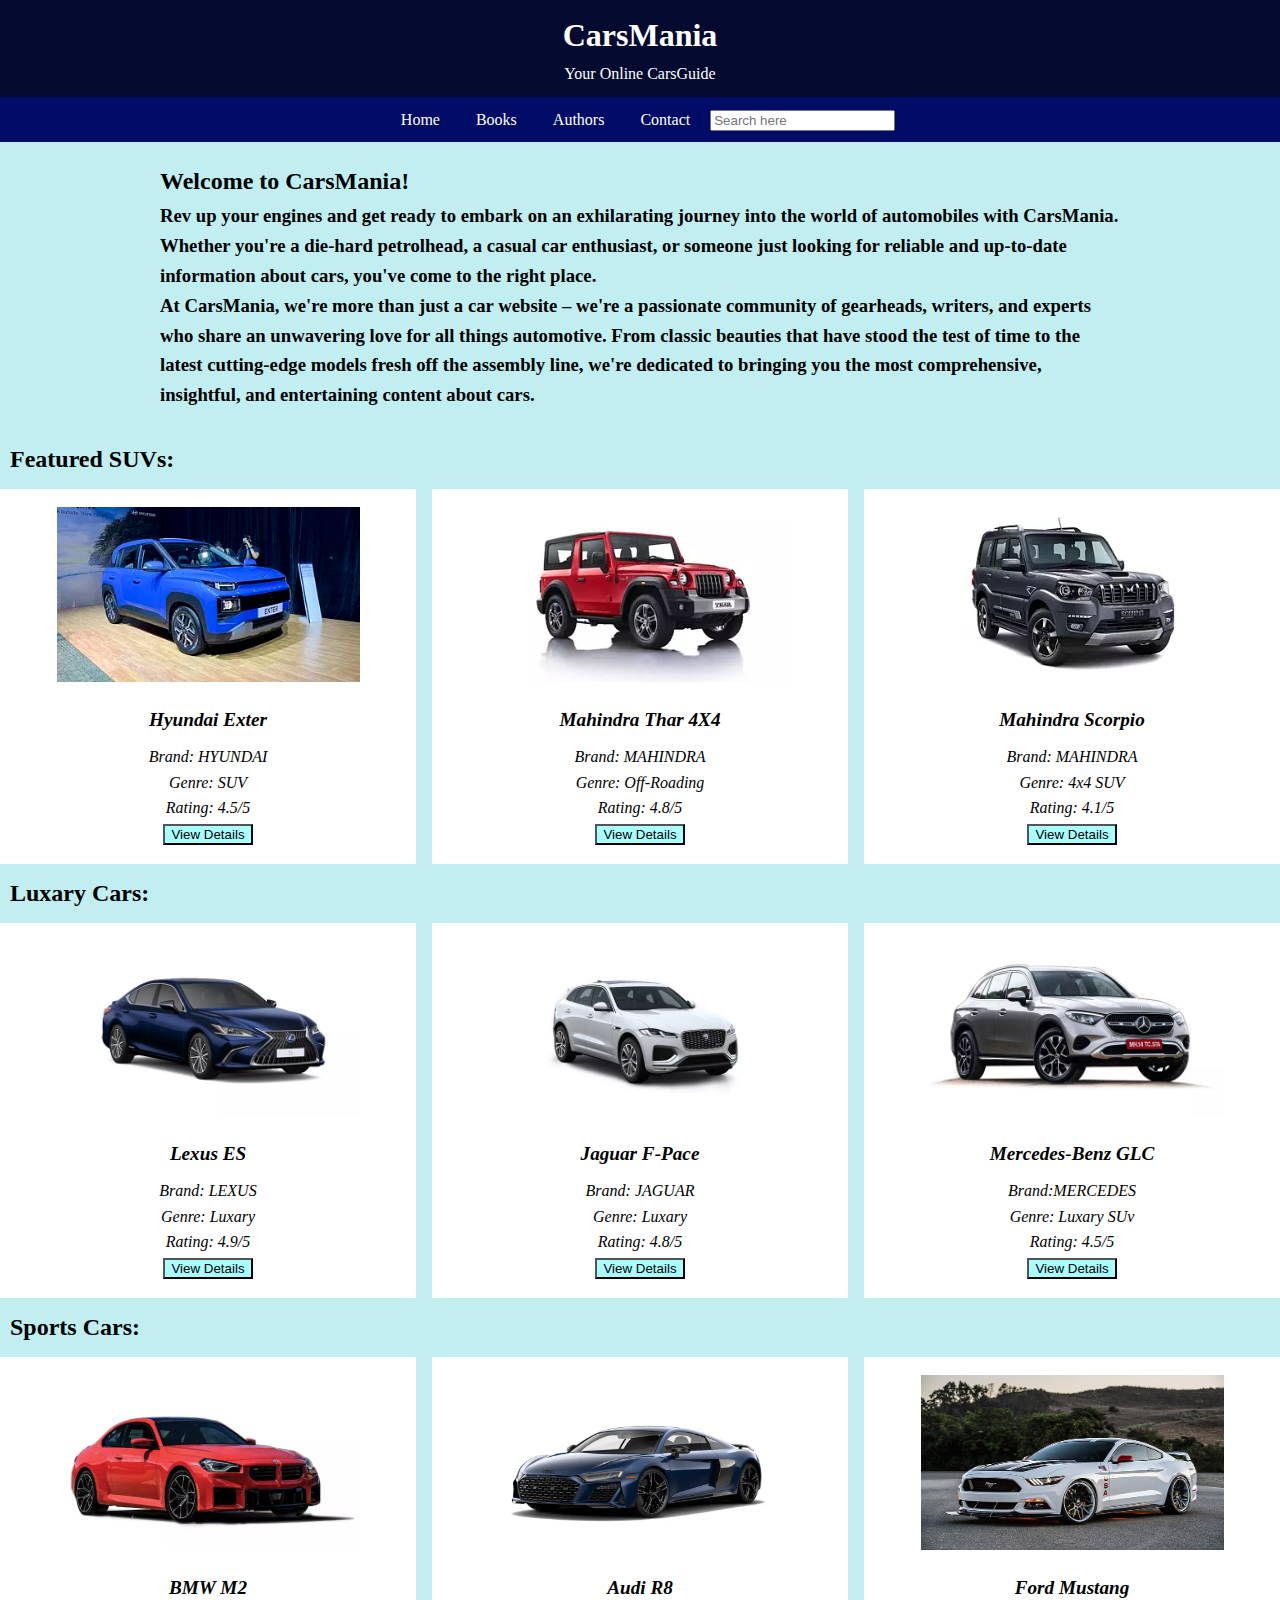
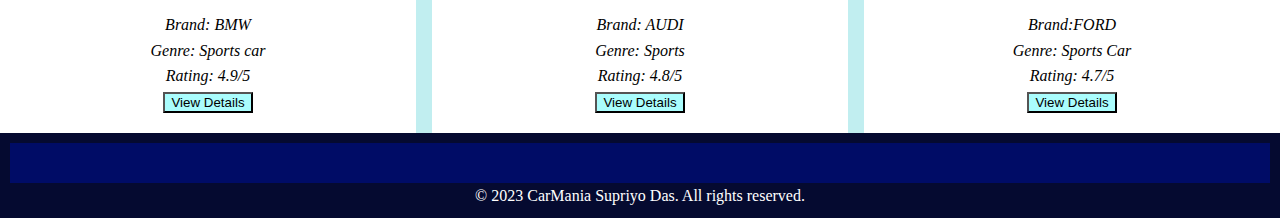
<file: landing page/index.html>
<!DOCTYPE html>
<html lang="en">
<head>
    <meta charset="UTF-8">
    <meta name="viewport" content="width=device-width, initial-scale=1.0">
    <title>CarsMania - Your Online Carstore (Landing Page) </title>
    <link rel="stylesheet" href="https://cdnjs.cloudflare.com/ajax/libs/font-awesome/6.4.0/css/all.min.css" integrity="sha512-iecdLmaskl7CVkqkXNQ/ZH/XLlvWZOJyj7Yy7tcenmpD1ypASozpmT/E0iPtmFIB46ZmdtAc9eNBvH0H/ZpiBw==" crossorigin="anonymous" referrerpolicy="no-referrer" />
    <link rel="stylesheet" href="style.css">
</head>
<body>
    <header>
        <h1>CarsMania</h1>
        <p>Your Online CarsGuide</p>
    </header>
    
    <nav>
        <a href="#">Home</a>
        <a href="#">Books</a>
        <a href="#">Authors</a>
        <a href="#">Contact</a>
        <input type="text" placeholder="Search here" id="Search">
        <i class="fa-solid fa-magnifying-glass" style="padding: 0%;"></i>
    </nav>
    <div class="container">
        <h2><b>Welcome to CarsMania!</h2></b>
        <h3><p>
            Rev up your engines and get ready to embark on an exhilarating journey into the world of automobiles with <b>CarsMania</b>. Whether you're a die-hard petrolhead, a casual car enthusiast, or someone just looking for reliable and up-to-date information about cars, you've come to the right place.
        </p>
        <p>
            At <b>CarsMania</b>, we're more than just a car website – we're a passionate community of gearheads, writers, and experts who share an unwavering love for all things automotive. From classic beauties that have stood the test of time to the latest cutting-edge models fresh off the assembly line, we're dedicated to bringing you the most comprehensive, insightful, and entertaining content about cars.
        </p>
        </h3>
    </div>
    <h2 class="heading">Featured SUVs:</h2>
        <div class="book-list">
            <!-- Sample book cards -->
            <div class="book-card">
                <img src="exter hyundai.webp" alt="Hyundai Exter">
                <h3>Hyundai Exter</h3>
                <p>Brand: HYUNDAI </p>
                <p>Genre: SUV</p>
                <p>Rating: 4.5/5</p>
                <button>View Details</button>
            </div>
            <div class="book-card">
                <img src="thar.webp" alt="thar">
                <h3>Mahindra Thar 4X4</h3>
                <p>Brand: MAHINDRA</p>
                <p>Genre: Off-Roading</p>
                <p>Rating: 4.8/5</p>
                <button>View Details</button>
            </div>
            <div class="book-card">
                <img src="scorpio.webp" alt="Scoprio">
                <h3>Mahindra Scorpio</h3>
                <p>Brand: MAHINDRA</p>
                <p>Genre: 4x4 SUV</p>
                <p>Rating: 4.1/5</p>
                <button>View Details</button>
            </div>
        </div>    
    <h2 class="heading">Luxary Cars:</h2> 
        <div class="book-list2">   
            <div class="book-card">
                <img src="lexus es.webp" alt="BMW">
                <h3>Lexus ES</h3>
                <p>Brand: LEXUS</p>
                <p>Genre: Luxary</p>
                <p>Rating: 4.9/5</p>
                <button>View Details</button>
            </div>
            <div class="book-card">
                <img src="fpace.webp" alt="Jaguar F-Pace ">
                <h3>Jaguar F-Pace</h3>
                <p>Brand: JAGUAR</p>
                <p>Genre: Luxary</p>
                <p>Rating: 4.8/5</p>
                <button>View Details</button>
            </div>
            <div class="book-card">
                <img src="new-glc.webp" alt="Mercedes-Benz">
                <h3>Mercedes-Benz GLC</h3>
                <p>Brand:MERCEDES</p>
                <p>Genre: Luxary SUv</p>
                <p>Rating: 4.5/5</p>
                <button>View Details</button>
            </div>
        </div> 
        <h2 class="heading">Sports Cars:</h2> 
        <div class="book-list2">   
            <div class="book-card">
                <img src="bmw m2.webp" alt="BMW">
                <h3>BMW M2</h3>
                <p>Brand: BMW</p>
                <p>Genre: Sports car</p>
                <p>Rating: 4.9/5</p>
                <button>View Details</button>
            </div>
            <div class="book-card">
                <img src="audi r8.webp" alt="Jaguar F-Pace ">
                <h3>Audi R8</h3>
                <p>Brand: AUDI</p>
                <p>Genre: Sports </p>
                <p>Rating: 4.8/5</p>
                <button>View Details</button>
            </div>
            <div class="book-card">
                <img src="ford mustang.jpg" alt="Mustang">
                <h3>Ford Mustang </h3>
                <p>Brand:FORD</p>
                <p>Genre: Sports Car</p>
                <p>Rating: 4.7/5</p>
                <button>View Details</button>
            </div>
        </div> 
    <footer>
    <div class="footer1">
        <a href="https://www.linkedin.com/in/supriyo-das-627050253/">
            <i class="fa-brands fa-linkedin"></i></a>
            <br>  
            <a href="https://www.instagram.com/supriyo_das_10/">
                <i class="fa-brands fa-instagram"></i></a>
            <br>  
            <a href="#">
                <i class="fa-brands fa-whatsapp"></i></a>
            <a href="#">
                <i class="fa-regular fa-envelope"></i></a>
    </div>
        <p>&copy; 2023 CarMania Supriyo Das. All rights reserved.</p>
    </footer>
</body>
</html>
</file>
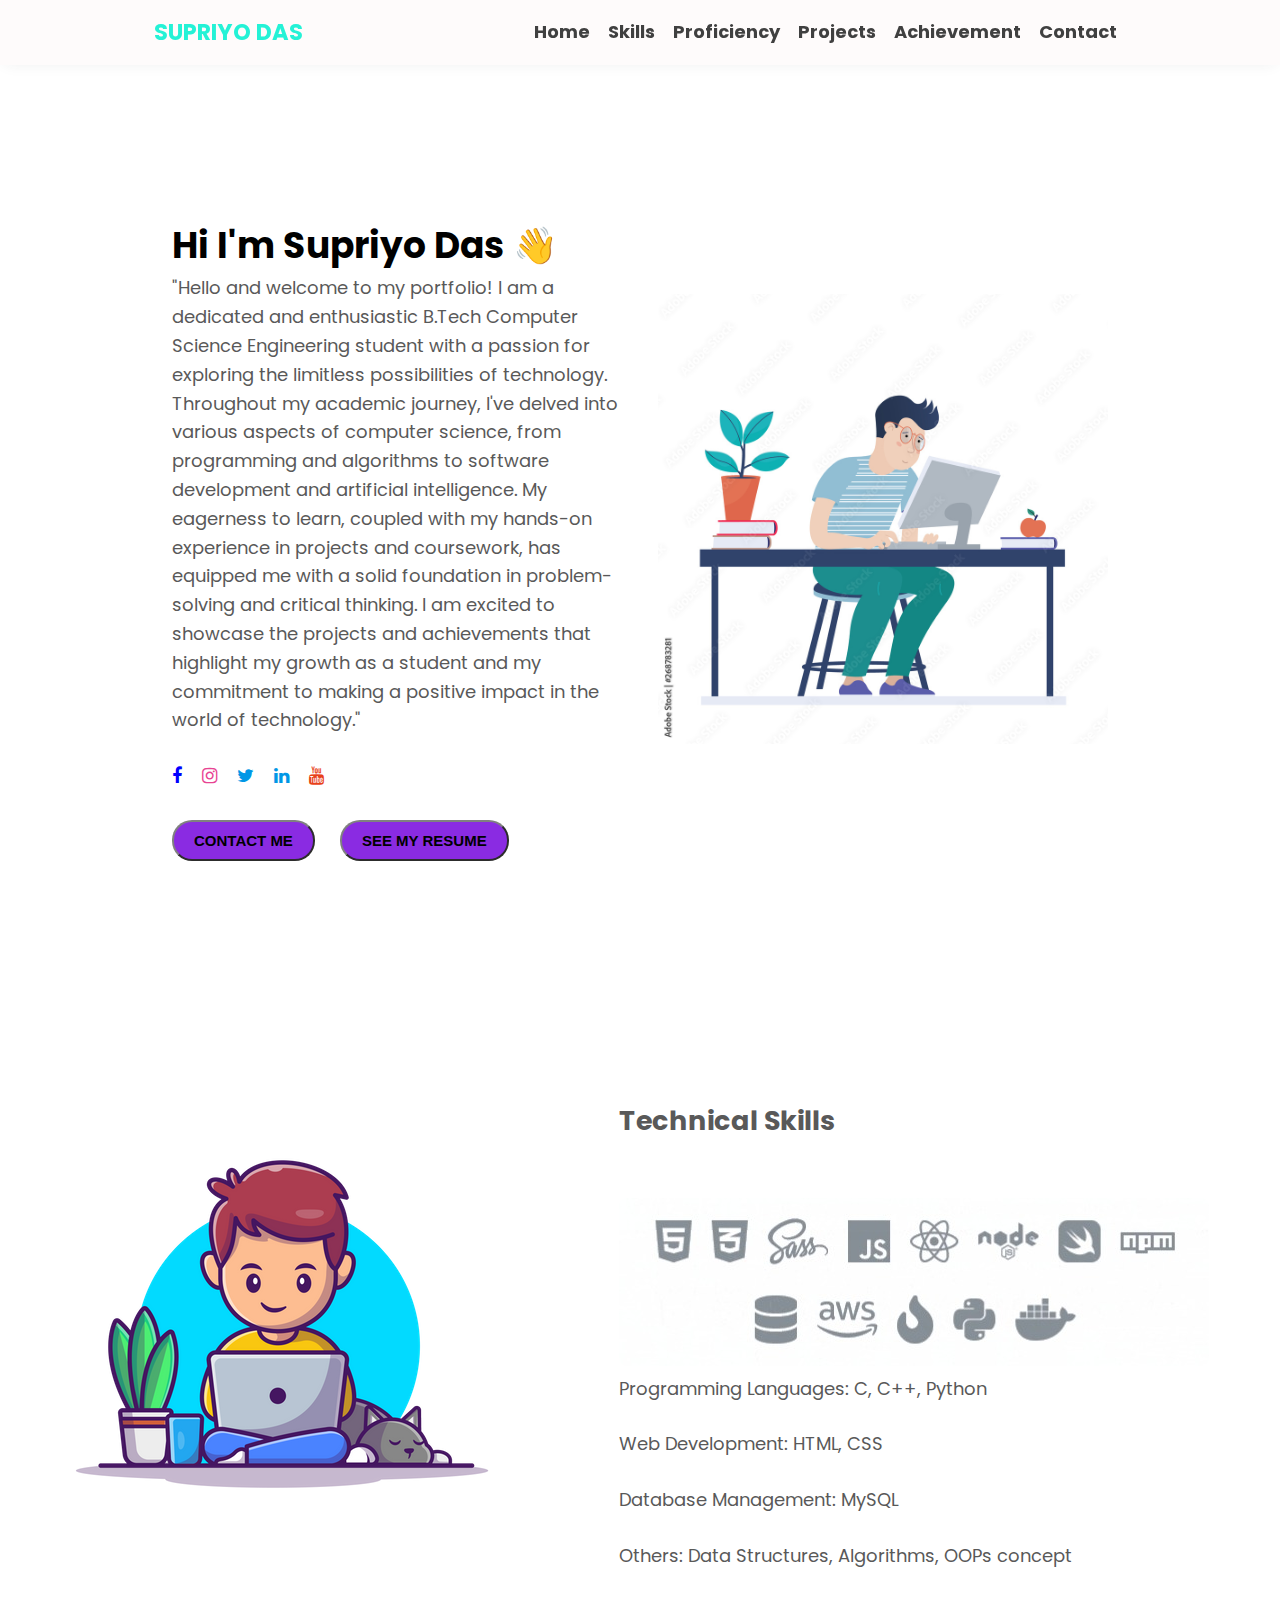
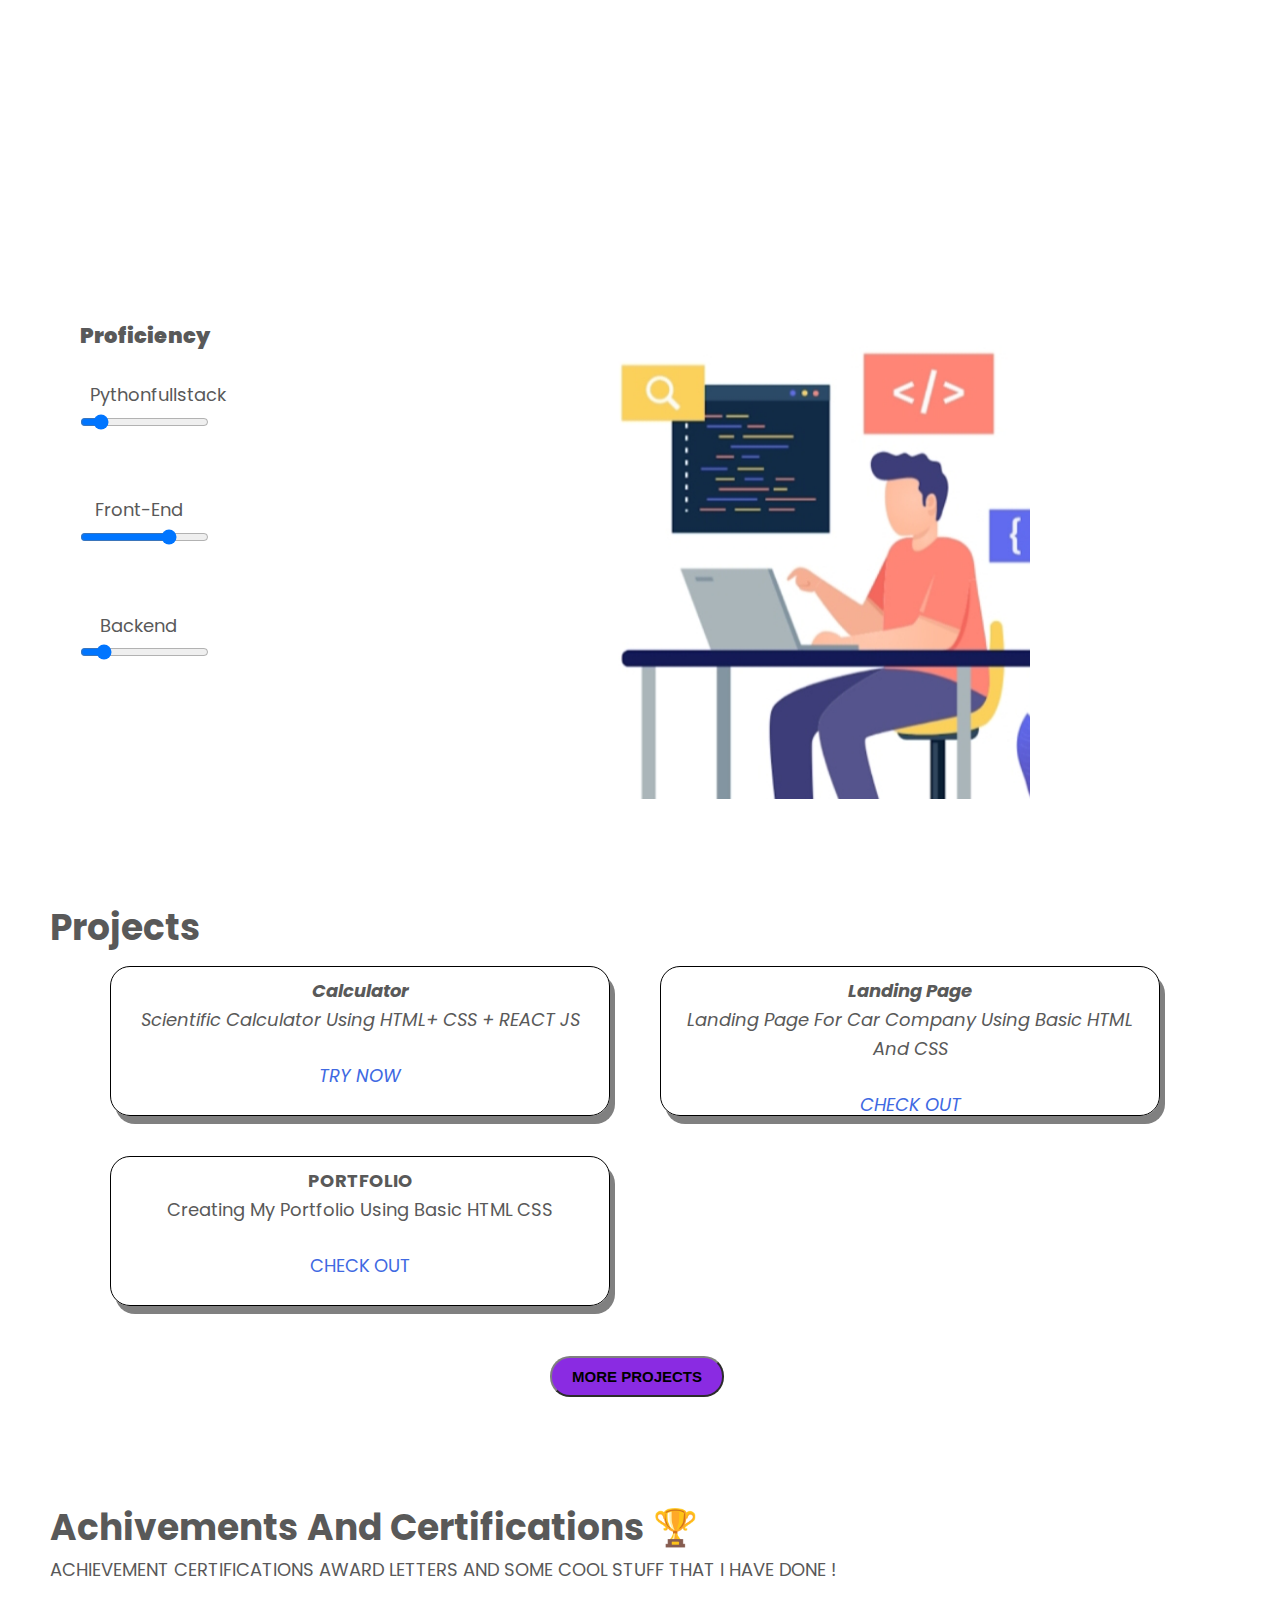
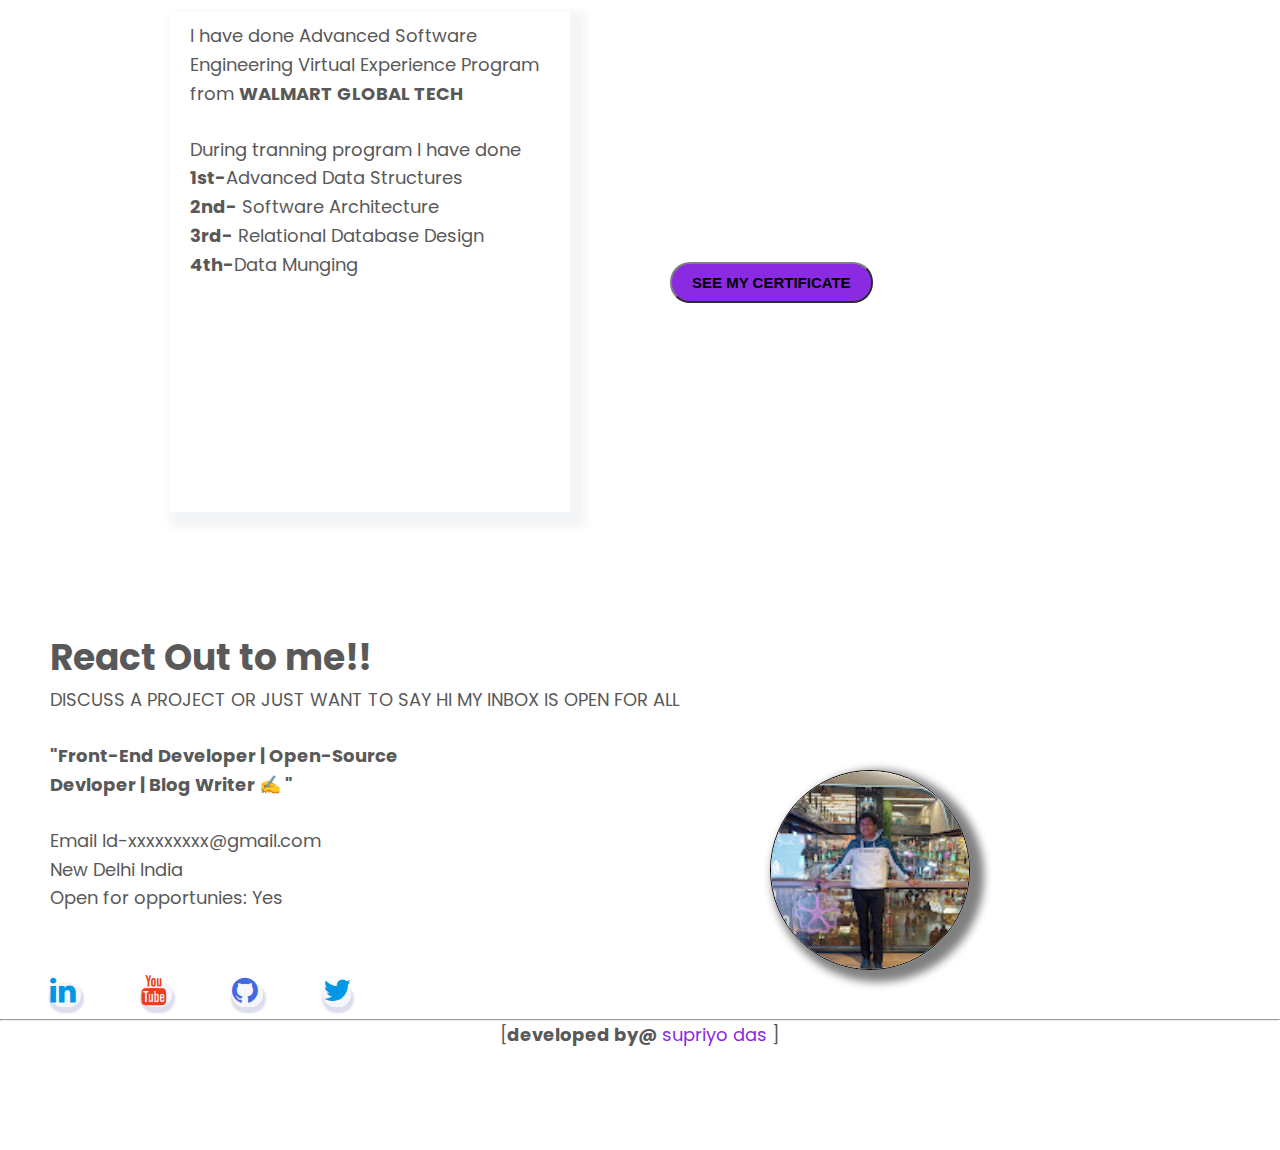
<file: portfolio/index.html>
<!DOCTYPE html>
<html lang="en">
<head>
    <meta charset="UTF-8">
    <meta http-equiv="X-UA-Compatible" content="IE=edge">
    <meta name="viewport" content="width=device-width, initial-scale=1.0">
    <title>portfolio</title>
    <link rel="stylesheet" href="style.css">
	<link rel="stylesheet" href="https://cdnjs.cloudflare.com/ajax/libs/font-awesome/4.7.0/css/font-awesome.min.css" integrity="sha512-SfTiTlX6kk+qitfevl/7LibUOeJWlt9rbyDn92a1DqWOw9vWG2MFoays0sgObmWazO5BQPiFucnnEAjpAB+/Sw==" crossorigin="anonymous" referrerpolicy="no-referrer" />
    <link rel="stylesheet" href="https://cloudflare.com/ajax/libs/font-awesome.min.css">
    <link rel="stylesheet" href="https://fonts.googleapis.com/css2?family=Poppins:wght@400;500;600;700&display=swag"> 
    <link rel="stylesheet" href="https://cloudflare.com/ajax/libs/font-awesome.min.css">
    <link rel="stylesheet" href="https://fonts.googleapis.com/css2?family=Poppins:wght@400;500;600;700&display=swag"> 
</head>
<body>
    <!---------------- nevbar ----------------->
    <nav class="navbar">
		<div class="navbar__container">
			<a class="brand-title" href="#!">SUPRIYO DAS </a>
				<input type="checkbox" id="menubtn">
				<label for="menubtn" class="icon menulbl">
				</label>
				
			<ul class="menu">
				<li class="menu__item">
					<a class="menu__link" href="#section__header"><b>Home</b></a>
				</li>
				<li class="menu__item">
					<a class="menu__link" href="#ab-section"><b>Skills</b></a>
				</li>
				<li class="menu__item">
					<a class="menu__link" href="#pro"><b>Proficiency</b></a>
				</li>
				<li class="menu__item">
					<a class="menu__link" href="#open-source"><b>Projects</b></a>
				</li>
				
				<li class="menu__item">
					<a class="menu__link" href="#certificate"><b>Achievement</b></a>
				</li>
				<!-- <li class="menu__item">
					<a class="menu__link" href="#!"><b>Talks</b></a>
				</li> -->
				<li class="menu__item">
					<a class="menu__link" href="#some"><b>Contact</b></a>
				</li>
				
			</ul>
		</div>
	</nav>

	<!-- main div -->
	<div class="content" >


		<!-- first div -->
<header id="section__header">
	
	<div class="header__col">
		<div class="section_header1"></div>
		<h1 class="title">Hi I'm Supriyo Das 👋</h1>
		<p>"Hello and welcome to my portfolio! 
			I am a dedicated and enthusiastic B.Tech Computer Science Engineering student with a passion for exploring the limitless possibilities of technology.
			Throughout my academic journey, I've delved into various aspects of computer science, from programming and algorithms to software development and artificial intelligence. 
			My eagerness to learn, coupled with my hands-on experience in projects and coursework, has equipped me with a solid foundation in problem-solving and critical thinking. 
			I am excited to showcase the projects and achievements that highlight my growth as a student and my commitment to making a positive impact in the world of technology."
		</p>

		<a href="#" target="_blank">
			<i class="fa fa-facebook"></i>
		  </a>
		  &nbsp;&nbsp;
		  <a href="#">
			<i class="fa fa-instagram"></i>
		  </a>
		  &nbsp;&nbsp;
	  
		  <a href="#">
			<i class="fa fa-twitter"></i>
		  </a>
		  &nbsp;&nbsp;
		  <a href="#">
			<i class="fa fa-linkedin"></i>
		  </a>
		  &nbsp;&nbsp;
		  <a href="#">
			<i class="fa fa-youtube"></i>
		  </a>
		  <br> <br>
		<button class="btn1"> <a href="#some"> <b>CONTACT ME </b> </a></button>&nbsp;&nbsp;&nbsp;&nbsp;
		<button class="btn2"><a href="Supriyo_das_resume.pdf" target="_blank"><b>SEE MY RESUME</b></a></button>
	</div>
	<div class="header__col">
		<figure class="header-img">
			<img src="images/boy.jpg" alt="">
		</figure>
	</div>		
</header>

 <!--------- second div started ------------->
	<div id="ab-section">
		<div class="mt">
			<div class="img2"></div>
			<div class="word">
				<h2>Technical Skills</h2>
				<p></p><br>
				<img src="images/social icon.jpeg" alt="">
				<p>Programming Languages: C, C++, Python</p>
					<p>Web Development: HTML, CSS</p>
					<p>Database Management: MySQL</p>
					<p>Others: Data Structures, Algorithms, OOPs concept</p>
	
			</div>
		</div>
	</div>

	
<!-- third div -->
<div id="pro">
	<div class="mt1">
		<div class="word1">
			<h3><b>Proficiency</b></h3> <br>&nbsp;&nbsp;&nbsp;&nbsp;&nbsp;&nbsp;&nbsp;&nbsp;
		
			&nbsp;&nbsp;&nbsp;&nbsp;&nbsp;Pythonfullstack <br><input type="range" min="0" max="900" value="100"> <br> <br> <br> 
			
		
			&nbsp;&nbsp;&nbsp;&nbsp;&nbsp;&nbsp;&nbsp;&nbsp;&nbsp;&nbsp;&nbsp;&nbsp;&nbsp;&nbsp; Front-End <br> 
			<input type="range" min="0" max="700" value="499" > <br> <br> <br>

			&nbsp;&nbsp;&nbsp;&nbsp;&nbsp;&nbsp;&nbsp;&nbsp;&nbsp;&nbsp;&nbsp;&nbsp;&nbsp;&nbsp;&nbsp;&nbsp;Backend <br>
			<input type="range"  min="0" max="700" value="100" >
		</div>
		<div class="img3"></div>
	</div>
</div>

<!-- fourth div -->
<div id="open-source">
	<div class="os"></div>
	<div class="mt2">
		<h1>Projects</h1>
		<div class="mt21">
			<div class="mt211">
				<h4>Calculator </h4>
				<p>Scientific Calculator Using HTML+ CSS + REACT JS</p>
				<a href="https://codsoft-calculator-bice.vercel.app/">TRY NOW</a>
			</div>
			<div class="mt212">
				<h4>Landing Page</h4>
				<p>Landing Page For Car Company Using Basic HTML And CSS</p>
				<a href="#">CHECK OUT</a>
			</div>
		</div>
		<div class="mt22">
			<div class="mt221">
				<h4>PORTFOLIO</h4>
				<p>Creating My Portfolio Using Basic HTML CSS</p>
				<a href="https://myportfolio-codsoft.vercel.app/">CHECK OUT</a>
			</div>
		</div>
		
		<button class="btt">MORE PROJECTS</button>
	</div>
</div>


<!-- Achivement & Certificate -->
<div id="certificate">
	<div class="certificate1"></div>
	<div class="txt2">
		<h1>Achivements And Certifications 🏆</h1>
		<p>ACHIEVEMENT CERTIFICATIONS AWARD LETTERS AND SOME COOL STUFF THAT I HAVE DONE !</p>
	</div>
	<div class="logo2">
		<div class="logo21">
			<!-- <h4>PYTHONFULLSTAC</h4> -->
			<P>I have done Advanced Software Engineering Virtual
				Experience Program<br> from <b>WALMART GLOBAL TECH</b>
			</P>
			<p>During tranning program I have done <br><b>1st-</b>Advanced Data Structures <br> <b>2nd-</b>
				Software Architecture <br> <b>3rd-</b> Relational Database Design
				<br> <b>4th-</b>Data Munging</p>
			
		</div>
		<div class="logo23">
			<button class="btn2"><a href="Walmart completion_certificate.pdf" target="_blank"><b>SEE MY CERTIFICATE</b></a></button>
		</div>
	</div>
</div>


<!-- ReachOut -->
<div id="some">
	<div class="some0"></div>
	<h1>React Out to me!!</h1>
	<p>DISCUSS A PROJECT OR JUST WANT TO SAY HI MY INBOX IS OPEN FOR ALL</p>
	<p><b>"Front-End Developer | Open-Source <br> Devloper  | Blog Writer ✍️ "</b></p>
	<p>Email Id-xxxxxxxxx@gmail.com <br> New Delhi India <br> Open for opportunies: Yes</p>
	
	<a href="https://www.linkedin.com/in/supriyo-das-627050253/" target="_blank">
		<i class="fa fa-linkedin"></i>
	  </a>
	  <a href="#">
		<i class="fa fa-youtube"></i>
	  </a>

	<a href="https://github.com/supriyodas10" target="_blank">
		<i class="fa fa-github"></i>
	  </a>
	  <a href="" target="_blank">
		<i class="fa fa-twitter"></i>
	  </a>
	<div class="some1">
			<img src="images/profilepic.jpg" alt="">
	</div>
	
</div>
<hr>
<div class="mainl">
  <center><p>[<b>developed by@</b> <span class="mainC">supriyo das</span> ]</p></center>

</div>
</div>
</body>
</html>
</file>
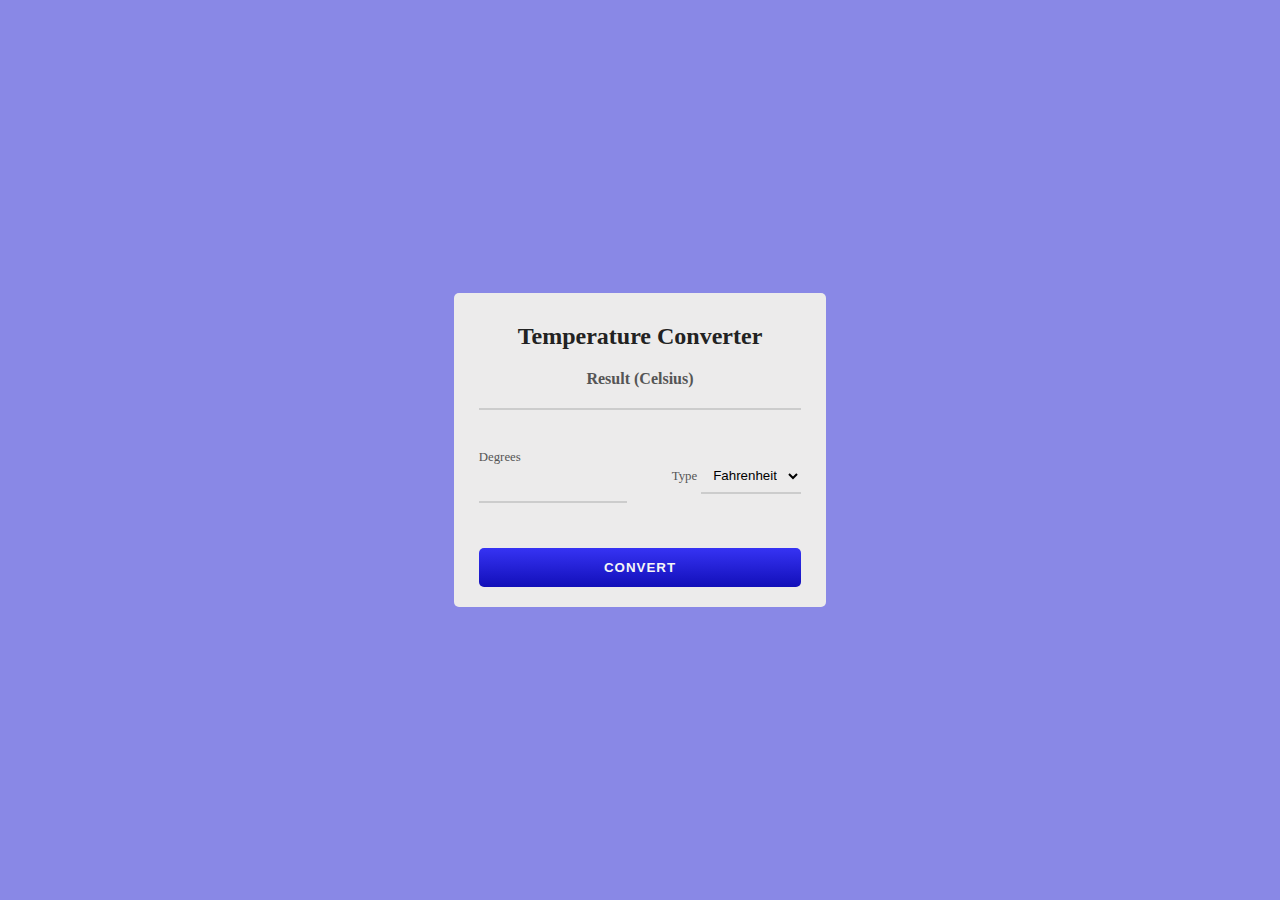
<file: temp convertor/index.html>
<!DOCTYPE html>
<html lang="en">
  <head>
    <meta charset="UTF-8" />
    <meta http-equiv="X-UA-Compatible" content="IE=edge" />
    <meta name="viewport" content="width=device-width, initial-scale=1.0" />
    <!--LINK CSS FILE-->    
    <link rel="stylesheet" href="style.css" />
    <title>Temperature Converter App</title>
  </head>
  <body>
    <div class="container">
      <div class="temperature-converter">
          <h1 class="title">Temperature Converter</h1>
          <div class="result">
            <span class="result-heading">Result (Celsius)</span>
            <h2 class="celsius-value" id="celsius"></h2>
          </div>
          <div class="degree-type">
            <div class="degree-field">
              <label for="degree">Degrees</label>
              <input type="number" name="degree" id="degree" />
            </div>
            <div class="temp-field">
              <label for="temp-type">Type</label>
              <select name="temperatures" id="temp-type" autocomplete="on">
                <option id="fahrenheit" value="fahrenheit">Fahrenheit</option>
                <option id="kelvin" value="kelvin">Kelvin</option>
              </select>
            </div>
          </div>
          <button id="convert-btn">Convert</button>
      </div>
    </div>
    <!--LINK JAVASCRIPT FILE-->
    <script src="./script.js"></script>
    
  </body>

</html>
</file>
<file: landing page/style.css>
body, h1, h2, h3, p, ul, li {
    margin: 0;
    padding: 0;
}

body {
    font-family:Cambria, Cochin, Georgia, Times, 'Times New Roman', serif;
    line-height: 1.6;
    background-color:rgb(193, 238, 240);  
    background-size: cover;
}

header {
    background-color: #050A30;
    color: #fff;
    padding: 10px;
    text-align: center;
}

nav {
    background-color: #000C66;
    color: #fff;
    padding: 10px;
    text-align: center;
}

nav a {
    color: #fff;
    text-decoration: none;
    padding: 8px 16px;
}

nav a:hover {
    border: 2px white solid;
}

.search{
    width: 150px;
    height: 15px;
}

.container {
    max-width: 960px;
    margin: 0 auto;
    padding: 20px;
}

.heading{
    padding: 10px;

}
.book-list {
    display: grid;
    grid-template-columns: repeat(auto-fit, minmax(200px, 1fr));
    grid-gap: 1rem;
    background-size:cover;
    
}

.book-list2 {
    display: grid;
    grid-template-columns: repeat(auto-fit, minmax(200px, 1fr));
    grid-gap: 1rem;
    }  
  
.book-card {
    font-style: italic;
    font-size: medium;
    border: 2px solid #ddd;
    padding: 1rem;
    text-align: center;
    background-size: cover;
    background-color:white;
    border:2px solid white;
   }
  
.book-card img {
    height: 175px;
    width: 303px;
    margin-bottom: 1rem;
    background-size: cover;
  }
  
.book-card h3 {
    font-size: 1.2rem;
    margin-bottom: 0.5rem;
  }

button{
    background-color:#aafdfd;  
}

.footer1{
    height: 40px;
    color: white;
    display:flex ;
    text-align: center;
    justify-content: center;
    background-color: #000C66;
}
i{
    color: white;
    text-align: center;
    justify-content:center; 
    height:40px;
    padding: 10px; 
}
footer {
    background-color: #050A30;
    color: #fff;
    text-align: center;
    padding: 10px;
}
</file>
<file: portfolio/style.css>
*{
    padding: 0;
    margin: 0;
    box-sizing: border-box;
    font-size: "Josfine Sans",Sans-serif ;
}

:root{
	--color-primary: hsl(225, 74%, 57%);
	--color-primary-d: hsl(225, 74%, 37%);
	--color-primary-l: hsl(225, 74%, 77%);
	--color-title: hsl(0, 0%, 25%);
	--color-text: hsl(0, 0%, 35%);
	--color-text-l: hsl(0, 0%, 65%);
	--color-bg: hsl(355, 71%, 99%);
	--color-container: hsl(0, 0%, 100%);
	--shadow: hsla(0, 0%, 20%, 0.3);
	--shadow-l: hsla(0, 0%, 20%, 0.1);
	--shadow-d: hsla(0, 0%, 20%, 0.6);
	--font-primary: 'Poppins';
	--border-r-s: 0.25rem;
	--border-r-m: 0.5rem;
	--border-r-l: 1rem;
	--border-r-f: 99rem;
}
*{
	box-sizing: border-box;
}
html{
	font:  18px/1.6 'Poppins', helvetica, system-ui, sans-serif;
	scroll-behavior: smooth;
}
body{
	min-height: 100vh;
	color: var(--color-text);
	margin:  0;
}
body.dark{
	background: var(--color-title);
	color: var(--color-bg);
}
body.dark .navbar{
	background: var(--color-title);
}
body.dark .navbar a{
	color: var(--color-bg);
}
body.dark .menu .menu__link{
	color: initial;
}

body.dark .title{
	color: var(--color-primary);
	
}
body.dark footer{
	color: var(--color-primary-l);
}
a{
	text-decoration: none;
	color: var(--color-primary);
}

a:active:not(.button){
	color: var(--color-primary-d);
}
p{
	margin-bottom: 1.5rem;
}
figure{
	margin: 0;
}
img{
	display: inline-block;
	max-width: 100%;
	border-radius: var(--border-r-m);
	
}
img.circle{
	border-radius: 50%;
	box-shadow: 0 2px 15px 2px var(--shadow);
}
.center{
	text-align: center;
}
.icon,
.service-icon{
	width: 1rem;
	height: 1rem;
	display: inline-flex;
	place-items: center;
	margin: 0.15rem;
}
.title{
	color:  var(--color-primary-d);
}
.subtitle{
	font-size: large;
}


/* Navbar */

.navbar{
	position: sticky;
	top: 0;
	padding: 0.5rem;
	background: var(--color-bg);
	box-shadow: 0 2px 15px -5px var(--shadow-l);
	z-index: 10;
}
.navbar__container{
	max-width: 54rem;
	margin: 0 auto;
	display: flex;
	justify-content: space-between;
	align-items: center	;
}
.brand-title{
	font-size: 1.25rem;
	font-weight: bold;
	text-decoration: none;
	color: rgb(36, 242, 214);
	
}
.brand-title:hover{
	color: var(--color-primary-d);
	
}
#menubtn{
	display: none;
}
.menulbl{
	cursor: pointer;
	background: url("data:image/svg+xml,%3Csvg xmlns='http://www.w3.org/2000/svg' viewBox='0 0 448 512' width='100' title='bars'%3E%3Cpath d='M16 132h416c8.837 0 16-7.163 16-16V76c0-8.837-7.163-16-16-16H16C7.163 60 0 67.163 0 76v40c0 8.837 7.163 16 16 16zm0 160h416c8.837 0 16-7.163 16-16v-40c0-8.837-7.163-16-16-16H16c-8.837 0-16 7.163-16 16v40c0 8.837 7.163 16 16 16zm0 160h416c8.837 0 16-7.163 16-16v-40c0-8.837-7.163-16-16-16H16c-8.837 0-16 7.163-16 16v40c0 8.837 7.163 16 16 16z' /%3E%3C/svg%3E") no-repeat center/cover;
}
#menubtn:checked + .menulbl{
	background-image: url("data:image/svg+xml,%3Csvg aria-hidden='true' focusable='false' data-prefix='fas' data-icon='times' class='svg-inline--fa fa-times fa-w-11' role='img' xmlns='http://www.w3.org/2000/svg' viewBox='0 0 352 512'%3E%3Cpath fill='currentColor' d='M242.72 256l100.07-100.07c12.28-12.28 12.28-32.19 0-44.48l-22.24-22.24c-12.28-12.28-32.19-12.28-44.48 0L176 189.28 75.93 89.21c-12.28-12.28-32.19-12.28-44.48 0L9.21 111.45c-12.28 12.28-12.28 32.19 0 44.48L109.28 256 9.21 356.07c-12.28 12.28-12.28 32.19 0 44.48l22.24 22.24c12.28 12.28 32.2 12.28 44.48 0L176 322.72l100.07 100.07c12.28 12.28 32.2 12.28 44.48 0l22.24-22.24c12.28-12.28 12.28-32.19 0-44.48L242.72 256z'%3E%3C/path%3E%3C/svg%3E");
}
#menubtn:checked ~ .menu{
	top: 105%;
}
.menu{
	/* background-color: #e84118; */

	list-style: none;
	margin: 1rem;
	padding: 1rem;
	width: calc(100% - 2rem);
	border-radius: var(--border-r-s);
	background: var(--color-container);
	box-shadow: 0 0 20px -8px var(--shadow-d);
	position: absolute;
	top: -500%;
	left: 0;
	transition: top 0.5s cubic-bezier(.76,-0.51,.26,1.78);
}
.menu__item{
	text-align: center;
}
.menu__link{
	display: block;
	padding: 0.25rem;
	margin: 0.25rem;
	color: var(--color-title);
}
.menu__link:hover{
	color: var(--color-primary-d);
	
}
.content{
	height: 100%;
    width: 100%;
	/* background-color: yellow; */
    /* display: flex; */
    align-items: center;
    /* justify-content: center; */
    /* text-transform: uppercase; */
}
#section__header{
	padding: 1rem;
	display: grid;
	/* margin-top: 50px; */
	margin: 2rem auto;
	max-width: 54rem;
}
.section_header1{
	width: 100%;
	height: 80px;
	/* background-color: #e84393; */
}
/*header*/
#section__header{
	gap: 2rem;
	grid-template-columns: repeat(auto-fit, minmax(300px, 1fr));
}
.header__col:last-child{
	margin-top: 2rem;
	display: grid;
	place-items: center;
}
.title{
	color: black;
}
button{
	background-color: blueviolet;
    padding: 10px 20px;
    border-radius: 20px;
    color: black;
    font-weight: bold;
    font-size: 15px;
    transition: 4s;
    border-color: black;
   border-color: gray;
}

button:hover {
    transform: scale(1.1);
    cursor: pointer;
}
button a{
	color: black;
}
.image-blob{
	border-radius: 50% 50% 50% 50% / 70% 70% 30% 30%;
	height: calc(100vw - 2rem);
	width: calc(100vw - 2rem);
	max-height: 18rem;
	max-width: 18rem;
	margin: 0 auto;
	object-fit: cover;
	object-position: top;
}
.header-img{
	margin-top: 50px;
}

/*Services*/
.services{
	gap: 1rem;
	grid-template-columns: repeat(auto-fit, minmax(220px, 1fr));
	justify-content: center;
}
.service{
	text-align: center;
}
.service-icon{
	width: 4rem;
	height: 4rem;
	color:  var(--color-text-d);
}
.service:nth-child(1) .service-icon{
	color: lightpink;
}
.service:nth-child(2) .service-icon{
	color: lightsalmon;
}
.service:nth-child(3) .service-icon{
	color: lightblue;
}
.service .subtitle{
	color: var(--color-text-d);

}



/*info*/
.info{
	gap: 5rem;
	place-items: center;
}
.info:nth-of-type(2) img{
	border-radius: 65% 35% 35% 65% / 37% 68% 32% 63%;
}
.info:nth-of-type(3) img{
	border-radius: 44% 56% 59% 41% / 61% 33% 67% 39%;
}	

.mt21 {
	text-align: center;
	font-style: italic;
}


/*Testimonials*/
.testimonials{
	overflow: hidden;
	padding: 0;
	margin: 0 auto 2rem;
	max-width: 35rem;
}
.testimonials__container{
	display: flex;
	animation: carousel 15s infinite;
}
.testimonial{
	flex: 1 0 100%;
	padding: 2rem 0 1rem;
	text-align: center;
	background: linear-gradient( var(--color-container), var(--shadow-l));
	border-radius: var(--border-r-s);
	box-shadow: 0 0 15px -3px var(--shadow-l);
}
@keyframes carousel{
	1%{
		transform: translateX(0%);
	}
	31%{
		transform: translateX(0%);
	}
	35%{
		transform: translateX(-100%);
	}
	64%{
		transform: translateX(-100%);
	}
	68%{
		transform: translateX(-200%);
	}
	97%{
		transform: translateX(-200%);
	}
}


/*Footer*/
.footer{
	max-width: 100%;
	margin-top: 5rem;
	margin-bottom: 0;
	grid-template-columns: repeat(auto-fit, minmax(220px, 1fr));
	background: var(--color-primary);
	color: var(--color-bg);
	box-shadow: 0 -4px 15px var(--shadow);
}
.footer ul{
	list-style: none;
	padding: 0;
}
.address p{
	margin: 0;
}
.social-link{
	display: flex;
	align-items: center;
	color: inherit;
}
.social-link .icon{
	margin-right: 0.5rem;
}

/*Media Queries*/
@media screen and (min-width: 768px){
	.header__col:last-child{
		margin-top: 0;
	}
	.info{
		grid-template-columns: repeat(3, minmax(180px, 1fr));
	}
	.info-element{
		grid-column: span 2;
	}
	.info:nth-of-type(3) figure{
		order:  -1;
	}
	.footer{
		place-items: center;
	}
}
@media screen and (min-width: 960px){
	.navbar{
			margin-bottom: 3rem;
		}
	.menulbl{
		display: none;
	}
	.menu{
		position: initial;
		display: flex;
		width: initial;
		margin: initial;
		padding: initial;
		background: none;
		box-shadow: none;
	}
}
  #ab-section{
	height: 670px;
	width: 100%;
    margin-top: 150px;
	/* background-color: #e84393; */

}
  .mt{
	width: 100%;
	height: 600px;
	display: flex;
	margin-right: 20px;
	/* background-color: aqua; */
	column-gap: 50px;
  }
.img2{
	width: 40%;
	height: 400px;
	margin-top: 70px;
	margin-left: 57px;
	/* background-color: yellow; */
	background: url(images/boy4.webp ) no-repeat ;
	

}
.word{
	width: 50%;
	height: 600px;
	/* color: black; */
	/* background-color: brown; */
	margin-top: 70px;
}

#pro{
	width: 100%;
	height: 600px;
	margin-top: 150px;
	background-color: white;
	/* background-color: #f4f5f6;  */
}
.mt1{
	width: 100%;
	height: 600px;
	display: flex;
	margin-right: 20px;
	/* background-color: aqua; */
  }
.word1{
	width: 700px;
	height: 500px;
	/* color: black; */
	margin-top: 70px;
	margin-left: 20px;
	/* background-color: #e84118; */
}
.word1 h3 {
	margin-left: 60px;
}
.word1 p{
	margin-left: 60px;
}
.word1 input{
	margin-left: 60px;
}
.img3{
	width: 700px;
	height: 500px;
	margin-right: 250px;
	margin-top: 50px;
	background: url(images/5thimg.jpg)no-repeat;
	/* background-color: red; */
	background-size: 700px 600px;
	column-gap: 50px;

}

#open-source{
	
	width: 100%;
	height: 600px;
	/* margin-top: 100px; */
	/* background-color: #0097e6; */
}
.os{
	width: 100%;
	height: 50px;
	/* background-color: #e6002e; */
}
.mt2{
	width: 100%;
	height: 500px;
	/* margin-left: 90px; */
	/* margin-top: 10px; */
	/* background-color: #e6002e; */
	
}
.mt2 h1 {
	margin-left: 50px;
}
.mt21{
	width: 1100px;
	height: 200px;
	display: flex;
	column-gap: 50px;
	padding: 10px 20px;
	border-radius: 20px;
	border-width: 5px;
	margin-left: 90px;
	/* background-color: yellow; */
}
.mt211{
	width: 500px;
	height: 150px;
	padding: 10px 20px;
	border-radius: 20px;
	border-width: 5px;
	border: 1px black solid;
    box-shadow: 5px 8px gray;
	/* background-color: chartreuse; */
}
.mt212{
	width: 500px;
	height: 150px;
	padding: 10px 20px;
	border-radius: 20px;
	border-width: 5px;
	border: 1px black solid;
	box-shadow: 5px 8px gray;
	/* background-color: black; */
}


.mt22{
	width: 1100px;
	height: 200px;
	display: flex;
	column-gap: 50px;
	margin-left: 90px;
	/* background-color: rgb(43, 0, 255); */
}
.mt221{
	width: 500px;
	height: 150px;
	text-align: center;
	margin-left: 20px;
	padding: 10px 20px;
	border-radius: 20px;
	border-width: 5px;
	border: 1px black solid;
	box-shadow: 5px 8px gray;
	/* background-color: red; */
}
.mt222{
	width: 500px;
	height: 150px;
	padding: 10px 20px;
	border-radius: 20px;
	border-width: 5px;
	border: 1px black solid;
	box-shadow: 5px 8px gray;
	/* background-color: palevioletred; */
}

.btt{
	display: inline-block;
	background-color: blueviolet;
	margin-left: 550px;
	align-items: center;
}
.btt:hover{
	background: var(--color-primary-d);
	box-shadow: 0 2px 10px var(--shadow-d);
}
.btt:active{
	transform: translateY(3px);
}

#certificate{
	width: 100%;
	height: 720px;
	/* background-color: #e84393; */
	/* background-color: #f4f5f6; */
}
.certificate1{
	width:100%;
	height: 50px;
	/* background-color: black; */
}
.txt2 h1{
	margin-left: 50px;
	/* color: black; */

}
.txt2 p{
	margin-left: 50px;
	
}
.logo2{
	width: 100%;
	height: 500px;
	display: flex;
	margin-left: 20px;
	column-gap: 100px;
	/* background-color: blue; */
}
.logo21{
	width: 400px;
	height: 500px;
	margin-left: 150px;
	/* background: url(images/logo3.jpeg)no-repeat; */
	/* background-color: red;  */
	padding: 10px 20px;  
	box-shadow:8px 8px 8px 8px #f4f5f6;
	
}

.logo23{
	 margin-top: 250px;
}	

#some{
	width: 100%;
	height: 450px;
	/* background-color: blueviolet; */
}
.some0{
	width: 100%;
	height: 60px;
	/* background-color: black; */
}
#some h1{
	margin-left: 50px;
	/* color: black; */
}
#some p{
	margin-left: 50px;
}

.some1{
	width: 200px;
	height: 200px;
	margin-left: 750px;
	margin-top: -100px;
	/* background-color: #0097e6; */
	
}
.some1 img{
	width: 200px;
	height: 200px;
	/* background-color: #e84118; */
	border-radius: 50%;
	margin-top: -300px;
	margin-left: 20px;
	border: 1px solid black;
	box-shadow: 8px 6px 8px 6px gray;
	
}
#some a{
	height: 100px;
	width: 100px;
	background-color: #f5f6fa;
	border-radius: 50px;
	text-align: center;
	margin: 10px;
	line-height: 110px;
	margin-left: 50px;
	box-shadow: 1px 4px 2px 2px #dcdded;
}
#some a i{
	font-size: 30px;
	/* transition: all 0.3s linear; */
}
#some a:hover i{
	transform: scale(1.4);
}


.fa-facebook{
	color: blue;
  }
  .fa-instagram{
	color: #e84393;
  }
  .fa-youtube{
	color: #e84118;
  }
  .fa-linkedin{
	color: #0097e6;
  }
  .fa-twitter{
	color: #0097e6;
  }
  .mainC{
	color: blueviolet;
  }
</file>
<file: temp convertor/style.css>
/*style.css */
* {
    box-sizing: border-box;
    margin: 0;
    padding: 0;
  }
  
  body {
    background-color: #8988e6;
    color: #222;
    font-size: 1rem;
    display: flex;
    justify-content: center;
    align-items: center;
    width: 100vw;
    height: 100vh;
  }
  .title {
    color: #222;
    font-size: 1.5rem;
    text-align: center;
  }
  .temperature-converter {
    background: #ecebeb;
    border-radius: 5px;
    position: relative;
    display: flex;
    flex-direction: column;
    justify-content: center;
    padding: 30px 25px 20px;
    min-width: 320px;
    width: 100%;
    height: auto;
  }
  .result {
    text-align: center;
    margin: 20px 0;
  }
  .result-heading {
    color: #555;
    font-size: 1rem;
    font-weight: 600;
  }
  .celsius-value {
    border-bottom: 2px solid #ccc;
    padding: 10px;
  }
  label {
    color: #555;
    font-size: 0.8rem;
    margin-bottom: 5px;
  }
  input,
  select {
    background: transparent;
    border: none;
    outline: none;
    border-bottom: 2px solid #ccc;
    padding: 8px;
    margin-bottom: 15px;
  }
  input:focus {
    border: 1px solid #4c49f3;
  }
  .degree-type {
    display: flex;
    justify-content: space-between;
    align-items: center;
    padding: 20px 0;
  }
  .degree-field {
    display: flex;
    flex-direction: column;
    width: 46%;
  }
  option {
    background-color: #3c39e7;
    color: #f6f6f6;
  }
  #convert-btn {
    background: linear-gradient(to bottom, #3633f3, #120fb9);
    border: none;
    outline: none;
    border-radius: 5px;
    color: #f6f6f6;
    cursor: pointer;
    font-weight: bold;
    letter-spacing: 1px;
    text-transform: uppercase;
    margin-top: 10px;
    padding: 12px 80px;
    transition: all 0.3s ease-in;
  }
  #convert-btn:hover {
    background: linear-gradient(to bottom, #4a47e7, #322fda);
  }
</file>
